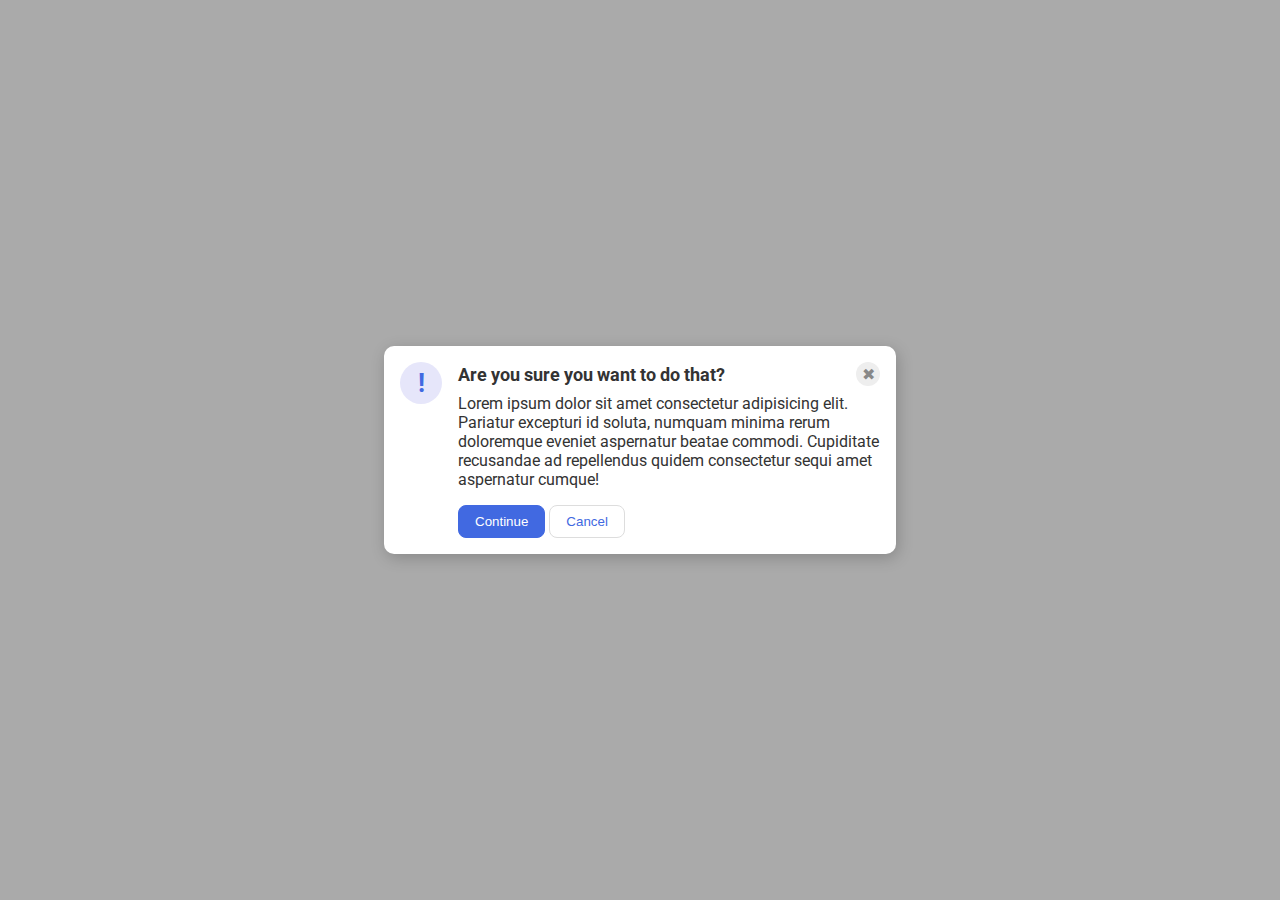
<file: flex/05-flex-modal/index.html>
<!DOCTYPE html>
<html lang="en">

<head>
  <meta charset="UTF-8">
  <meta http-equiv="X-UA-Compatible" content="IE=edge">
  <meta name="viewport" content="width=device-width, initial-scale=1.0">
  <link rel="stylesheet" href="style.css">
  <title>Modal</title>
</head>

<body>
  <div class="modal">
    <div class="icon">!</div>

    <div class="container">
      <div class="header">Are you sure you want to do that?
        <div class="close-button">✖</div>
      </div>

      <div class="text">Lorem ipsum dolor sit amet consectetur adipisicing elit. Pariatur excepturi id soluta, numquam
        minima rerum doloremque eveniet aspernatur beatae commodi. Cupiditate recusandae ad repellendus quidem
        consectetur sequi amet aspernatur cumque!</div>
      <button class="continue">Continue</button> 
      <button class="cancel">Cancel</button>
    </div>
  </div>
  </div>
</body>

</html>
</file>
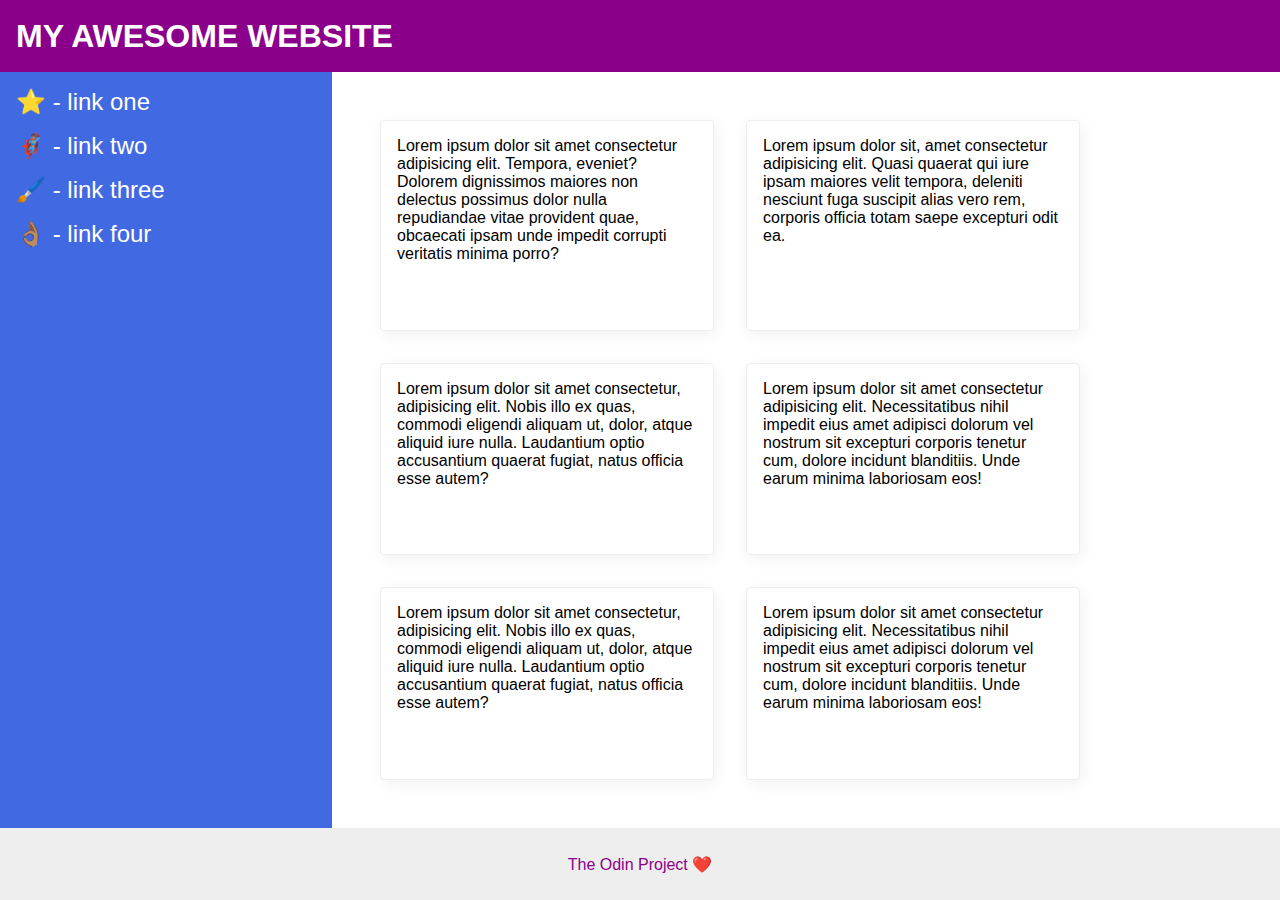
<file: flex/07-flex-layout-2/index.html>
<!DOCTYPE html>
<html lang="en">

<head>
  <meta charset="UTF-8">
  <meta http-equiv="X-UA-Compatible" content="IE=edge">
  <meta name="viewport" content="width=device-width, initial-scale=1.0">
  <title>The Holy Grail</title>
  <link rel="stylesheet" href="style.css">
</head>

<body>

  <div class="header">
    MY AWESOME WEBSITE
  </div>

  <div class="content">
    <div class="sidebar">
      <ul>
        <li><a href="google.com">⭐ - link one</a></li>
        <li><a href="google.com">🦸🏽‍♂️ - link two</a></li>
        <li><a href="google.com">🖌️ - link three</a></li>
        <li><a href="google.com">👌🏽 - link four</a></li>
      </ul>
    </div>

    <div class="cards">
      <div class="card">Lorem ipsum dolor sit amet consectetur adipisicing elit. Tempora, eveniet? Dolorem dignissimos
        maiores non delectus possimus dolor nulla repudiandae vitae provident quae, obcaecati ipsam unde impedit
        corrupti
        veritatis minima porro?</div>
      <div class="card">Lorem ipsum dolor sit, amet consectetur adipisicing elit. Quasi quaerat qui iure ipsam maiores
        velit tempora, deleniti nesciunt fuga suscipit alias vero rem, corporis officia totam saepe excepturi odit ea.
      </div>
      <div class="card">Lorem ipsum dolor sit amet consectetur, adipisicing elit. Nobis illo ex quas, commodi eligendi
        aliquam ut, dolor, atque aliquid iure nulla. Laudantium optio accusantium quaerat fugiat, natus officia esse
        autem?</div>
      <div class="card">Lorem ipsum dolor sit amet consectetur adipisicing elit. Necessitatibus nihil impedit eius amet
        adipisci dolorum vel nostrum sit excepturi corporis tenetur cum, dolore incidunt blanditiis. Unde earum minima
        laboriosam eos!</div>
      <div class="card">Lorem ipsum dolor sit amet consectetur, adipisicing elit. Nobis illo ex quas, commodi eligendi
        aliquam ut, dolor, atque aliquid iure nulla. Laudantium optio accusantium quaerat fugiat, natus officia esse
        autem?</div>
      <div class="card">Lorem ipsum dolor sit amet consectetur adipisicing elit. Necessitatibus nihil impedit eius amet
        adipisci dolorum vel nostrum sit excepturi corporis tenetur cum, dolore incidunt blanditiis. Unde earum minima
        laboriosam eos!
      </div>
    </div>

  </div>

  <div class="footer">
    The Odin Project ❤️
  </div>
</body>

</html>
</file>
<file: flex/05-flex-modal/style.css>
@import url('https://fonts.googleapis.com/css2?family=Roboto:wght@400;700&display=swap');

html, body {
  height: 100%;
}

body {
  font-family: Roboto, sans-serif;
  margin: 0;
  background: #aaa;
  color: #333;
  /* I'll give you this one for free lol */
  display: flex;
  align-items: center;
  justify-content: center;
}

.modal {
  background: white;
  width: 480px;
  border-radius: 10px;
  box-shadow: 2px 4px 16px rgba(0,0,0,.2);
  display: flex;
  gap: 16px;
  padding: 16px;
}

.icon {
  color: royalblue;
  font-size: 26px;
  font-weight: 700;
  background: lavender;
  width: 42px;
  height: 42px;
  border-radius: 50%;
  display: flex;
  align-items: center;
  justify-content: center;
  flex-shrink: 0;
}

.close-button {
  background: #eee;
  border-radius: 50%;
  color: #888;
  font-weight: 400;
  font-size: 16px;
  height: 24px;
  width: 24px;
  display: flex;
  align-items: center;
  justify-content: center;
}

button {
  padding: 8px 16px;
  border-radius: 8px;
}

button.continue {
  background: royalblue;
  border: 1px solid royalblue;
  color: white;
}

button.cancel {
  background: white;
  border: 1px solid #ddd;
  color: royalblue;
}

.header{
  display: flex;
  align-items: center;
  justify-content: space-between;
  margin-bottom: 8px;
  font-size: 18px;
  font-weight: 700;
}

.text{
  margin-bottom: 16px;
}
</file>
<file: flex/07-flex-layout-2/style.css>
body {
  display: flex;
  font-family: -apple-system, BlinkMacSystemFont, 'Segoe UI', Roboto, Oxygen, Ubuntu, Cantarell, 'Open Sans', 'Helvetica Neue', sans-serif;
  margin: 0;
  min-height: 100vh;
  flex-direction: column;
}

ul{
  list-style-type:none;
  margin: 0;
  padding: 0;
}

li{
  margin-bottom: 16px;
}

a{
  text-decoration: none;
  color: white;
  font-size: 24px;
}

.header {
  display: flex;
  height: 72px;
  background: darkmagenta;
  color: white;
  font-size: 32px;
  font-weight: 900;
  align-items: center;
  padding: 0 16px;
}

.footer {
  display: flex;
  height: 72px;
  background: #eee;
  color: darkmagenta;
  justify-content: center;
  align-items: center;

}

.sidebar {
  width: 300px;
  background: royalblue;
  flex-shrink: 0;
  padding: 16px;
}

.card{
  border: 1px solid #eee;
  box-shadow: 2px 4px 16px rgba(0,0,0,.06);
  border-radius: 4px;
  padding: 16px;
  margin: 16px;
  width: 300px;
}

.content{
  display: flex;
  flex:1;
}

.cards{
  display: flex;
  padding: 32px;
  flex-wrap: wrap;
}
</file>
